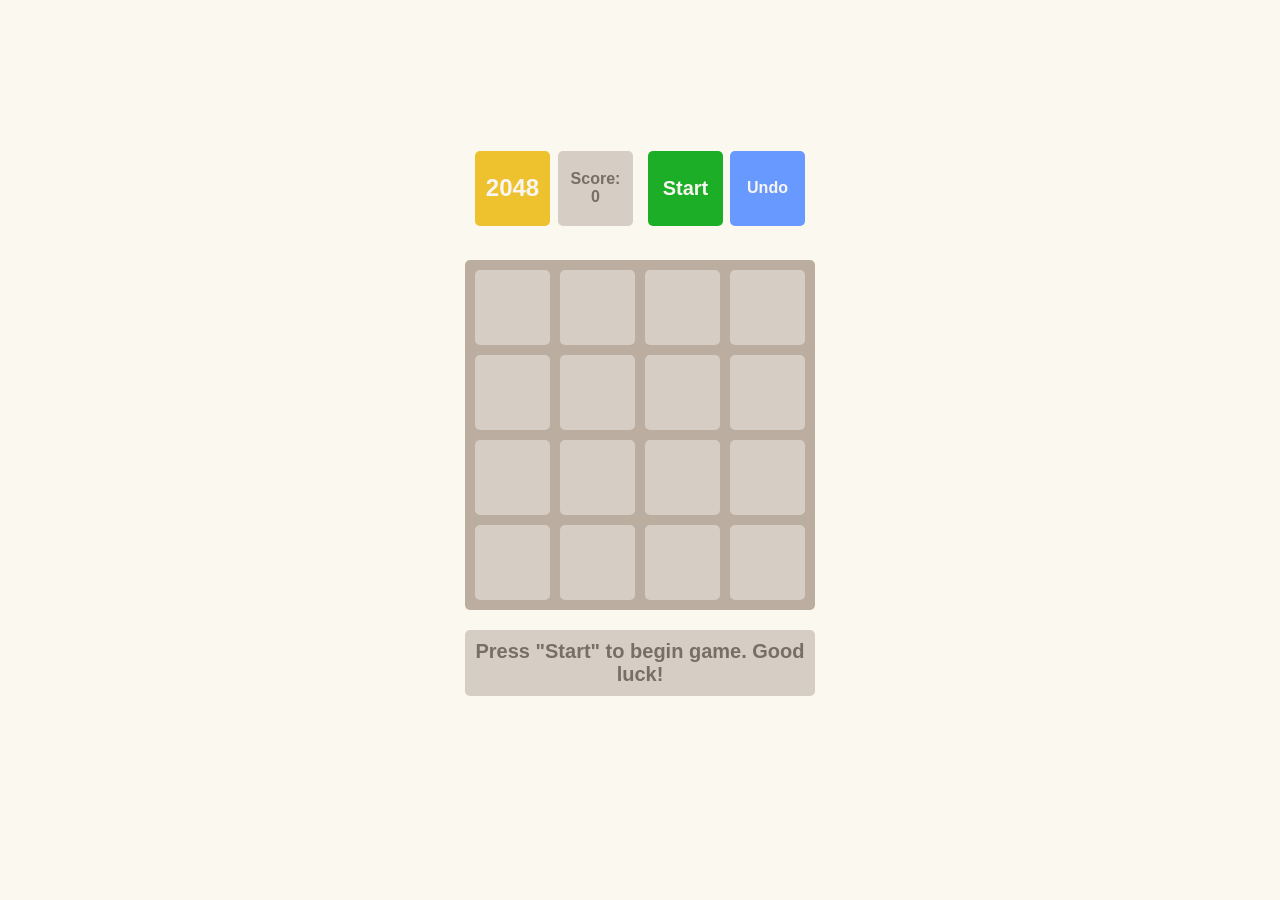
<file: index.html>
<!doctype html><html lang="en"><head><meta charset="utf-8"><meta name="viewport" content="width=device-width, initial-scale=1.0"><title>2048</title><link rel="stylesheet" href="index.948109c6.css"><link rel="icon" type="image/x-icon" href="favicon.78cc9788.ico"></head><body> <div class="container"> <div class="game-header"> <h1>2048</h1> <div class="controls"> <p class="info"> Score: <span class="game-score">0</span> </p> <button class="button start">Start</button> <button class="button undo">Undo</button> </div> </div> <table class="game-field"> <tbody> <tr class="field-row"> <td class="field-cell"></td> <td class="field-cell"></td> <td class="field-cell"></td> <td class="field-cell"></td> </tr> <tr class="field-row"> <td class="field-cell"></td> <td class="field-cell"></td> <td class="field-cell"></td> <td class="field-cell"></td> </tr> <tr class="field-row"> <td class="field-cell"></td> <td class="field-cell"></td> <td class="field-cell"></td> <td class="field-cell"></td> </tr> <tr class="field-row"> <td class="field-cell"></td> <td class="field-cell"></td> <td class="field-cell"></td> <td class="field-cell"></td> </tr> </tbody> </table> <div class="message-container"> <p class="hidden message message-lose">You lose! Restart the game?</p> <p class="hidden message message-win">Winner! Congrats! You did it!</p> <p class="message message-start"> Press "Start" to begin game. Good luck! </p> </div> </div> <script type="module" src="index.0576a41d.js"></script><script src="index.7c27fb6e.js" nomodule defer></script> </body></html>
</file>
<file: index.948109c6.css>
body{background:#fbf8ef;-ms-flex-pack:center;justify-content:center;-ms-flex-align:center;align-items:center;min-height:100vh;margin:0;font-family:sans-serif;font-size:24px;font-weight:900;display:-ms-flexbox;display:flex}.field-cell{color:#776e65;box-sizing:border-box;text-align:center;vertical-align:center;-webkit-user-select:none;-ms-user-select:none;user-select:none;background:#d6cdc4;border-radius:5px;width:75px;height:75px}.field-cell--2{background:#eee4da}.field-cell--4{background:#ede0c8}.field-cell--8{color:#f9f6f2;background:#f2b179}.field-cell--16{color:#f9f6f2;background:#f59563}.field-cell--32{color:#f9f6f2;background:#f67c5f}.field-cell--64{color:#f9f6f2;background:#f65e3b}.field-cell--128{color:#f9f6f2;background:#edcf72}.field-cell--256{color:#f9f6f2;background:#edcc61}.field-cell--512{color:#f9f6f2;background:#edc850}.field-cell--1024{color:#f9f6f2;background:#edc53f}.field-cell--2048{color:#f9f6f2;background:#edc22e}.game-field{border-spacing:10px;background:#bbada0;border-radius:5px}.game-header{box-sizing:border-box;-ms-flex-pack:justify;justify-content:space-between;width:100%;margin-bottom:24px;padding:10px;display:-ms-flexbox;display:flex}h1{color:#f9f6f2;box-sizing:border-box;background:#edc22e;border-radius:5px;-ms-flex-pack:center;justify-content:center;-ms-flex-align:center;align-items:center;width:75px;height:75px;margin:0;font-size:24px;display:-ms-flexbox;display:flex}.info{color:#776e65;box-sizing:border-box;background:#d6cdc4;border-radius:5px;-ms-flex-direction:column;flex-direction:column;-ms-flex-pack:center;justify-content:center;-ms-flex-align:center;align-items:center;width:75px;height:75px;margin:0 8px 0 0;font-size:16px;display:-ms-flexbox;display:flex}.controls{gap:7px;display:-ms-flexbox;display:flex}.button{cursor:pointer;color:#f9f6f2;border:none;border-radius:5px;width:75px;height:75px;font-family:sans-serif;font-size:16px;font-weight:700;transition:background .25s}.start{background:#1dae28;font-size:20px}.start:hover{background:#179921}.restart{background:#f1b2b2}.restart:hover{background:#f87474}.undo{background:#6799ff}.undo:hover{background:#3f8cff}.message{box-sizing:border-box;color:#776e65;text-align:center;background:#d6cdc4;border-radius:5px;width:100%;padding:10px;font-size:20px}.hidden{display:none}.container{-ms-flex-direction:column;flex-direction:column;-ms-flex-align:center;align-items:center;width:350px;display:-ms-flexbox;display:flex}.message-win{color:#f9f6f2;background:#edc22e}.message-container{width:100%;height:150px}
/*# sourceMappingURL=index.948109c6.css.map */
</file>
